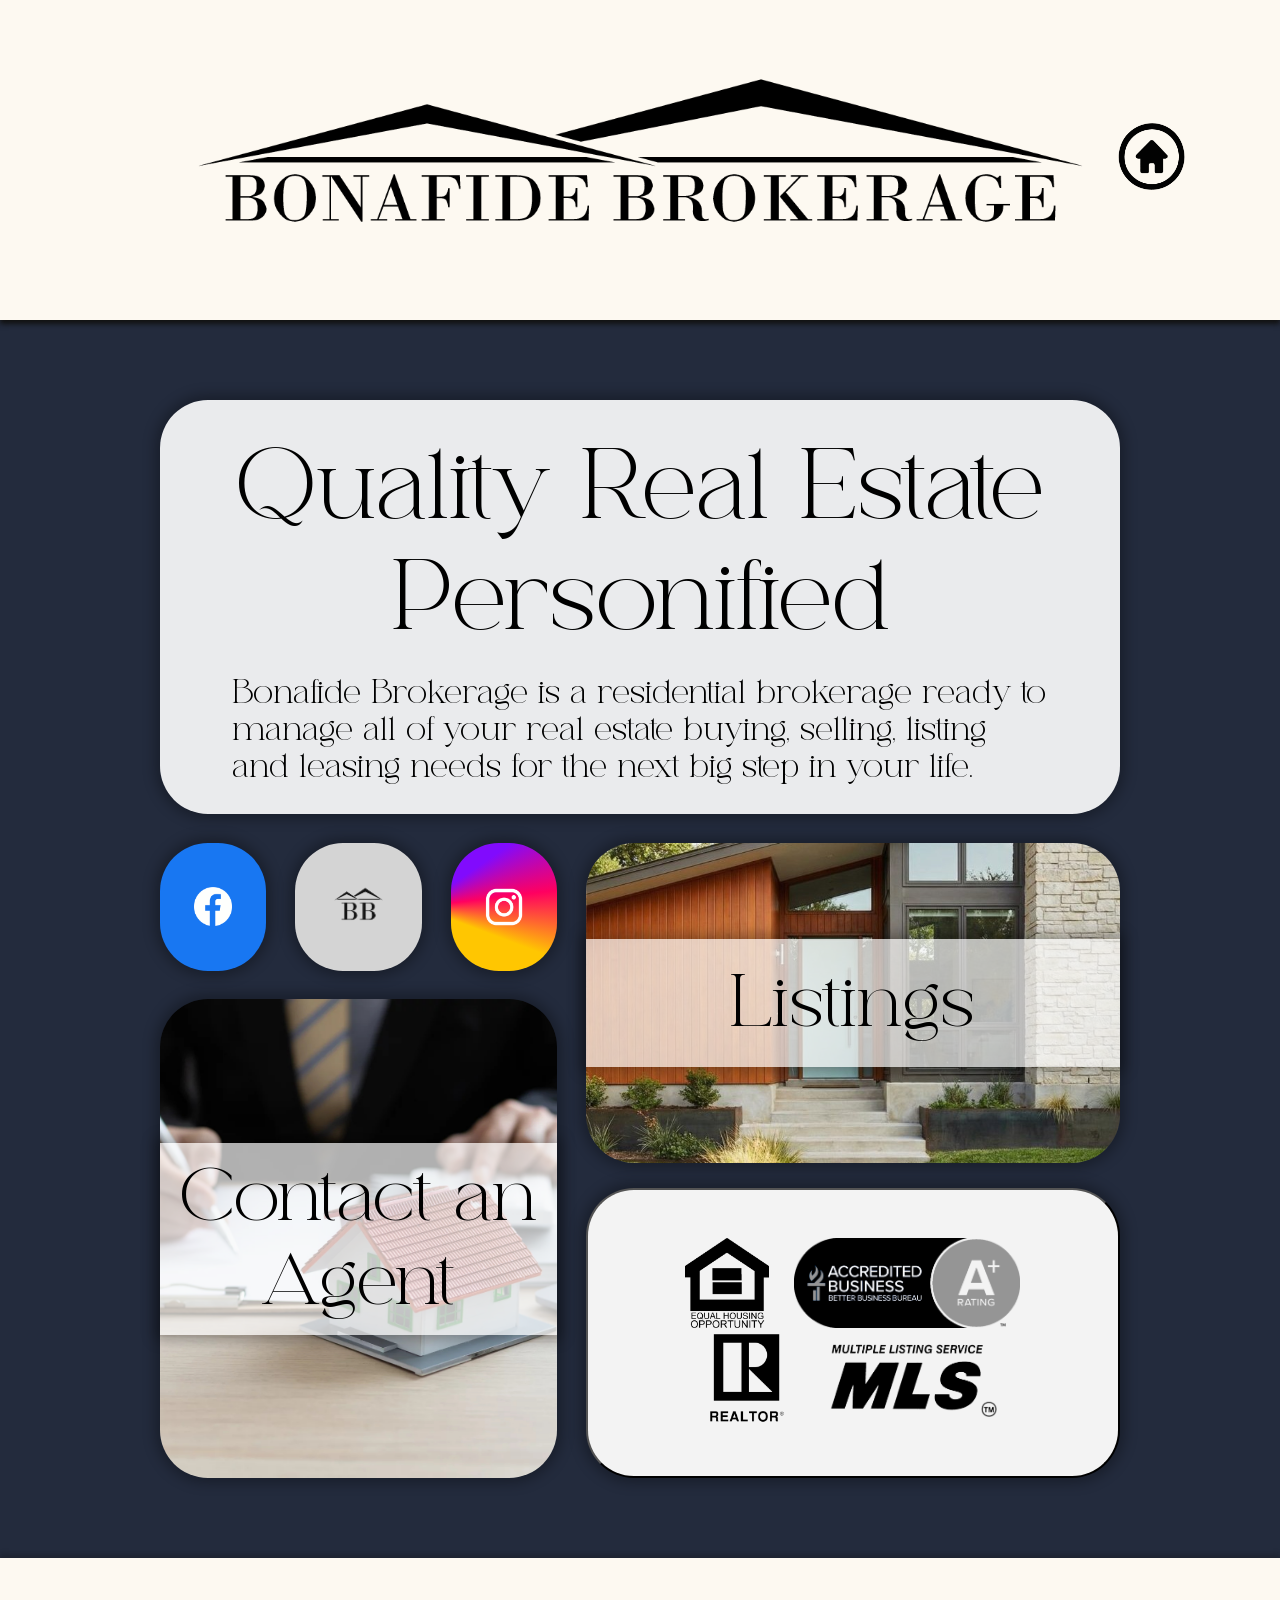
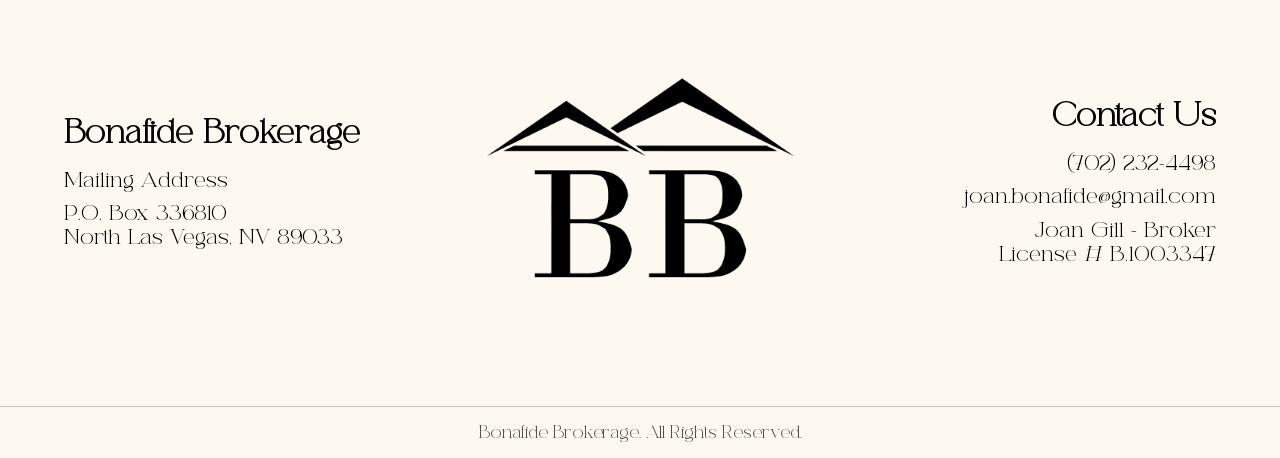
<file: index.html>
<!DOCTYPE html>
<html lang="en">
<head>
    <meta charset="UTF-8">
    <meta name="viewport" content="width=device-width, initial-scale=1.0">
    <title>Bonafide Brokerage</title>
    <link rel="icon" type="png" href="logos/Bonafide Logo Short White.png">
    <link rel="stylesheet" href="styles/global.css">
</head>
<body>
    
    <dialog id="bonafide-modal" class="modal-content">
        <div class="wrapper">
            <h2 class="wrapperItems">The Story of Bonafide Brokerage</h2>

            <p class="wrapperItems">
                Real estate has been part of my life for as long as I can remember.
            </p>

            <p class="wrapperItems">
                My father built every home I lived in. My earliest years were in a home he built, and later, a magnificent home in the Hollywood Hills. It was there, that my lifelong love of real estate began. Seeing the vision, the planning, and the finished home planted a seed in me that would grow into a lifelong passion for real estate.
            </p>

            <p class="wrapperItems">
                My career began in the beautiful mountain community of Lake Arrowhead, California, where I realized that real estate was more than just a job, it was something I was genuinely passionate about. It continued in Las Vegas, Nevada, collaborating with experienced brokers, learning, and building my knowledge of the industry. For years, I worked with families as they took important steps toward building their futures.
            </p>

            <p class="wrapperItems">
                After earning my Real Estate Broker's License, <strong>Bonafide Brokerage was born.</strong> Bonafide Brokerage is built on a lifetime of mentors, and determination. But more importantly, it is built on knowledge and professional experience.
            </p>

            <p class="wrapperItems">
                Whether you are Purchasing your very first home, Selling a home because life is changing, selling a family home filled with memories...<strong>Bonafide Brokerage is here to help guide you through the journey.</strong>
            </p>

            <p class="wrapperItems">
                Our foundation is built on experience in real estate, and—most importantly—a genuine love for helping you start your next chapter. That is the dream we continue to build every day.
            </p>

            <h2 class="wrapperItems">
                Bonafide Brokerage<small>-Built on Experience. Inspired by Your Next Chapter.</small>
            </h2>
        </div>
    </dialog>

    <dialog id="icons-modal" class="modal-content">
        <div class="wrapper02">
            <div class="wrapper02gridArea" style="grid-area: bbbi;">
                <a href="https://www.bbb.org/us/nv/north-las-vegas/profile/real-estate/bonafide-brokerage-1086-90095770/#sealclick" target="_blank" rel="nofollow">
                    <img src="icons/Accredited_Business_Seal_Rating_Grayscale.png" alt="Bonafide Brokerage   BBB Business Review" class="real-estate-logos-modal">
                </a>
            </div>
            <div class="wrapper02gridArea" style="grid-area: bbbt;">
                <h2 class="wrapper02Items">Better Business Bureau</h2>

                <p class="wrapper02Items">
                    Bonafide Brokerage is honored to be an accredited 
                    member of the Better Business Bureau with an A+ Rating. 
                    This recognition reflects our dedication to conducting 
                    business with honesty, professionalism, transparency, and a 
                    strong commitment to our clients. We understand that successful 
                    real estate relationships are built on trust, communication, and 
                    accountability, and we work hard to earn that trust from the first 
                    conversation through the completion of every transaction. Our BBB 
                    accreditation and A+ Rating reinforce the high standards we strive 
                    to maintain as we help our clients make important real estate decisions 
                    and move confidently into their next chapter.
                </p>

                <p class="wrapper02Items">
                    Click the icon for proof of our rating status.
                </p>
            </div>

            <div class="wrapper02gridArea" style="grid-area: ehoi;">
                <img src="icons/Equal Housing Opportunity Black.png" alt="Equal Housing Opportunity" class="real-estate-logos-modal">
            </div>

            <div class="wrapper02gridArea" style="grid-area: ehot;">
                <h2 class="wrapper02Items">Equal Housing Opportunity</h2>

                <p class="wrapper02Items">
                    Bonafide Brokerage proudly aligns its business practices 
                    with the standards and principles established through Equal 
                    Housing Opportunity. We believe every client deserves to be 
                    treated fairly, respectfully, and professionally throughout 
                    their real estate experience. By following these standards, 
                    we are committed to providing equal opportunity in housing 
                    and maintaining a consistent level of integrity and service 
                    for every buyer, seller, and family we have the privilege of 
                    serving.
                </p>
            </div>

            <div class="wrapper02gridArea" style="grid-area: rcomi;">
                <img src="icons/Realtor Logo Orig.png" alt="Board of Realtors" class="real-estate-logos-modal">
            </div>

            <div class="wrapper02gridArea" style="grid-area: rcomt;">
                <h2 class="wrapper02Items">Realtor.com®</h2>

                <p class="wrapper02Items">
                    Bonafide Brokerage utilizes Realtor.com® to help bring 
                    our property listings to buyers actively searching for 
                    their next home. By maintaining a presence on this widely 
                    recognized real estate marketplace, we can expand the reach 
                    of our listings and help connect our sellers with potential 
                    buyers while giving our clients an additional resource 
                    throughout the real estate process.
                </p>
            </div>

            <div class="wrapper02gridArea" style="grid-area: mlsi;">
                <img src="icons/MLS Logo Black.png" alt="MLS" class="real-estate-logos-modal">
            </div>

            <div class="wrapper02gridArea" style="grid-area: mlst;">
                <h2 class="wrapper02Items">Multiple Listing Service (MLS)</h2>

                <p class="wrapper02Items">
                    Through our participation in the Multiple Listing Service (MLS), 
                    Bonafide Brokerage is connected to a broad network of real estate 
                    professionals. This professional network allows us to share and 
                    access current property information, provide greater visibility 
                    for our listings, and work collaboratively with other agents 
                    and brokers to better serve our buyers and sellers.
                </p>
            </div>
        </div>
    </dialog>




    <header>
        <div style="grid-column: 2;">
            <a href="index.html"><img src="logos/Bonafide Brokerage Logo Black.png" alt="Bonafide Brokerage" class="header-logo"></a>
        </div>
        <div style="grid-column: 3;">
            <a href="index.html"><img src="icons/home_icon.png" alt="Home" class="header-icon"></a>
        </div>
    </header>


    <div style="display: flex; justify-content: center; align-items: start;">
        <div class="main">


            <div class="intro">
                <div class="intro-header">
                    Quality Real Estate Personified
                </div>
                <div class="intro-body">
                    Bonafide Brokerage is a residential brokerage ready to manage all of your real estate buying, selling, listing and leasing needs for the next big step in your life.
                </div>
            </div>

            <div style="grid-area: listing;">
                <a href="listings.html" class="page-link" style="text-decoration: none;">
                    <div class="button-listings">
                        <div style="grid-area: ls-background;">
                        </div>
                        <div class="ls-title">
                            Listings
                        </div>
                    </div>
                </a>
            </div>

            <div style="grid-area: agent;">
                <a href="agents.html" style="text-decoration: none;">
                    <div class="button-agents">
                        <div style="grid-area: agent-background;">
                        </div>
                        <div class="agent-title">
                            Contact an Agent
                        </div>
                    </div>
                </a>
            </div>


            <div style="grid-area: instagram;">
                <a href="https://www.instagram.com/bonafide.brokerage?igsh=MXg0bHE2cnhpb3ZmOq==" class="link" target="_blank">
                    <div class="button-instagram">
                         <img src="icons/instagram_icon.png" alt="Instagram" class="social-icon">
                    </div>
                </a>
            </div>


            <button class="button-bonafide" onclick="showBonafideModal()">
                <div style="width: 100%;">
                    <img src="logos/Bonafide Logo Short Light Grey.png" alt="Instagram" class="bonafide-icon">
                </div>
            </button>

            <div style="grid-area: facebook;">
                <a href="https://www.facebook.com/profile/php?id=61591720341549" class="link" target="_blank">
                    <div class="button-facebook">
                        <img src="icons/facebook_icon.png" alt="Facebook" class="social-icon">
                    </div>
                </a>
            </div>

            <button class="button-real-estate-logos" onclick="showIconsModal()">
                <div>
                    <img src="icons/Equal Housing Opportunity Black.png" alt="Equal Housing Opportunity" class="real-estate-logos">
                </div>
                <div>
                    <img src="icons/Accredited_Business_Seal_Rating_Grayscale.png" alt="Better Business Bureau" class="real-estate-logos">
                </div>
                <div>
                    <img src="icons/Realtor Logo Orig.png" alt="Board of Realtors" class="real-estate-logos">
                </div>
                <div>
                    <img src="icons/MLS Logo Black.png" alt="MLS" class="real-estate-logos">
                </div>
                
            </button>

            


        </div>
    </div>

    <div>

    </div>



    <script>
        const dialog01 = document.getElementById("bonafide-modal");
        const dialog02 = document.getElementById("icons-modal");

        const wrapper01 = dialog01.querySelector(".wrapper");
        const wrapper02 = dialog02.querySelector(".wrapper02");


        function showBonafideModal() {
            dialog01.showModal();
        }


        dialog01.addEventListener("click", (event) => {

            if (!wrapper01.contains(event.target)) {
                dialog01.close();
            }

        });


        // ========================================
        // ICONS MODAL
        // ========================================

        function showIconsModal() {
            dialog02.showModal();
        }


        dialog02.addEventListener("click", (event) => {

            if (!wrapper02.contains(event.target)) {
                dialog02.close();
            }

        });

    </script>

    <div>
        <footer class="site-footer">

            <div class="footer-content">

                <!-- LEFT: MAILING ADDRESS -->
                <div class="footer-section footer-address">

                    <h3>Bonafide Brokerage</h3>

                    <p>Mailing Address</p>

                    <p>
                        P.O. Box 336810<br>
                        North Las Vegas, NV 89033
                    </p>

                </div>


                <!-- CENTER: LOGO -->
                <div class="footer-logo">

                    <a href="index.html">

                        <img
                            src="logos/Bonafide Logo Short Black.png"
                            alt="Bonafide Brokerage"
                        >

                    </a>

                </div>


                <!-- RIGHT: CONTACT -->
                <div class="footer-section footer-contact">

                    <h3>Contact Us</h3>

                    <p>
                        <a href="tel:+17022324498">
                            (702) 232-4498
                        </a>
                    </p>

                    <p>
                        <a href="mailto:joan.bonafide@gmail.com">
                            joan.bonafide@gmail.com
                        </a>
                    </p>

                    <p>
                        Joan Gill - Broker<br>
                        License # B.1003347
                    </p>

                </div>

            </div>


            <!-- BOTTOM -->
            <div class="footer-bottom">

                <p>
                    Bonafide Brokerage. All Rights Reserved.
                </p>

            </div>

        </footer>
    </div>
</body>
</html>
</file>
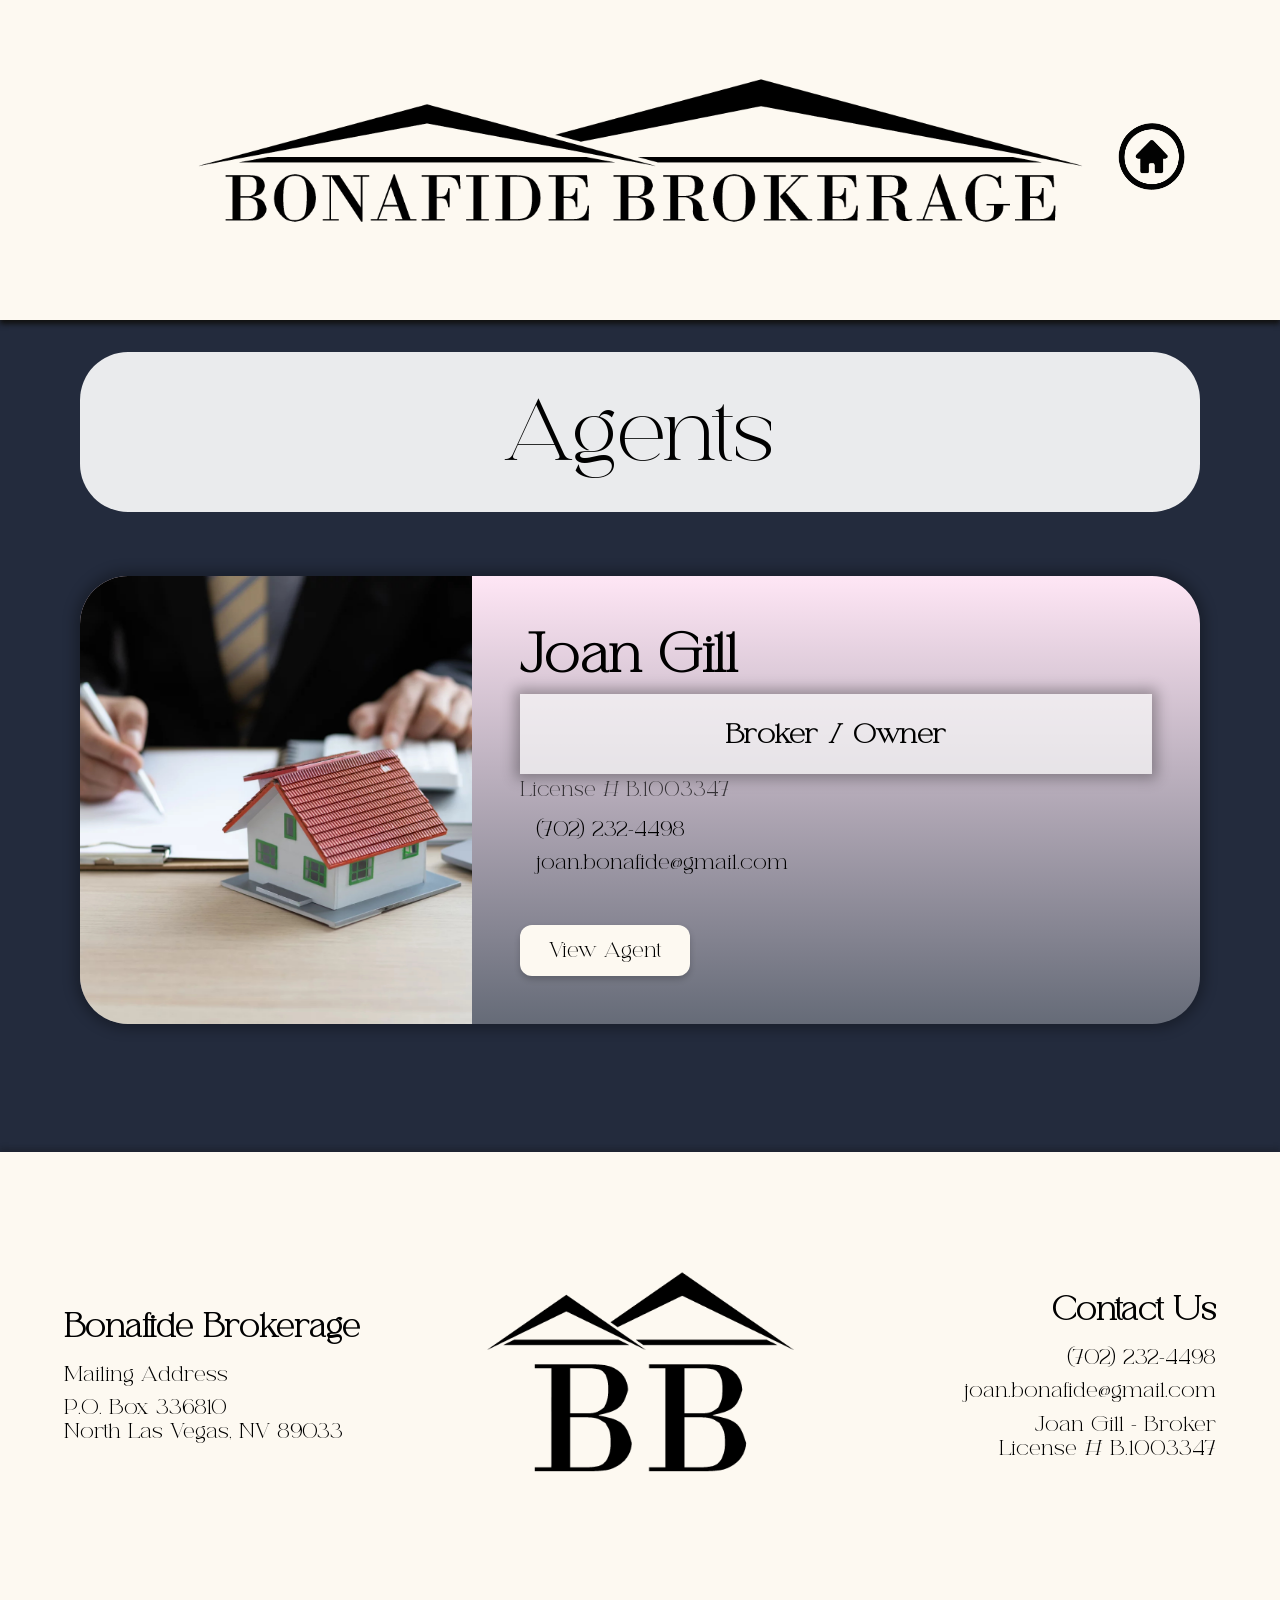
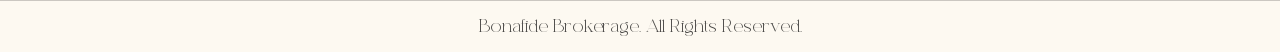
<file: agents.html>
<!DOCTYPE html>
<html lang="en">
<head>
    <meta charset="UTF-8">
    <meta name="viewport" content="width=device-width, initial-scale=1.0">

    <title>Bonafide Agents</title>

    <link rel="icon" type="png" href="logos/Bonafide Logo Short White.png">

    <link rel="stylesheet" href="styles/global.css">
    <link rel="stylesheet" href="styles/agents.css">
</head>

<body>

    <!-- ================================ -->
    <!-- HEADER -->
    <!-- ================================ -->

    <header>

        <!-- Blank first grid area -->

        <div style="grid-column: 2;">
            <a href="index.html">
                <img 
                    src="logos/Bonafide Brokerage Logo Black.png"
                    alt="Bonafide Brokerage"
                    class="header-logo"
                >
            </a>
        </div>

        <div style="grid-column: 3;">
            <a href="index.html">
                <img 
                    src="icons/home_icon.png"
                    alt="Home"
                    class="header-icon"
                >
            </a>
        </div>

    </header>


    <!-- ================================ -->
    <!-- PAGE TITLE -->
    <!-- ================================ -->

    <div class="page-header-agents">

        <div class="agents-title">
            Agents
        </div>

    </div>


    <!-- ================================ -->
    <!-- AGENTS -->
    <!-- ================================ -->

    <div id="agents-container" class="agents-main"></div>



    <!-- ================================ -->
    <!-- FOOTER -->
    <!-- ================================ -->

    <footer class="site-footer">

            <div class="footer-content">

                <!-- LEFT: MAILING ADDRESS -->
                <div class="footer-section footer-address">

                    <h3>Bonafide Brokerage</h3>

                    <p>Mailing Address</p>

                    <p>
                        P.O. Box 336810<br>
                        North Las Vegas, NV 89033
                    </p>

                </div>


                <!-- CENTER: LOGO -->
                <div class="footer-logo">

                    <a href="index.html">

                        <img
                            src="logos/Bonafide Logo Short Black.png"
                            alt="Bonafide Brokerage"
                        >

                    </a>

                </div>


                <!-- RIGHT: CONTACT -->
                <div class="footer-section footer-contact">

                    <h3>Contact Us</h3>

                    <p>
                        <a href="tel:+17022324498">
                            (702) 232-4498
                        </a>
                    </p>

                    <p>
                        <a href="mailto:joan.bonafide@gmail.com">
                            joan.bonafide@gmail.com
                        </a>
                    </p>

                    <p>
                        Joan Gill - Broker<br>
                        License # B.1003347
                    </p>

                </div>

            </div>


            <!-- BOTTOM -->
            <div class="footer-bottom">

                <p>
                    Bonafide Brokerage. All Rights Reserved.
                </p>

            </div>

        </footer>


    <!-- ================================ -->
    <!-- JAVASCRIPT -->
    <!-- ================================ -->

    <script src="agents.js"></script>

</body>
</html>
</file>
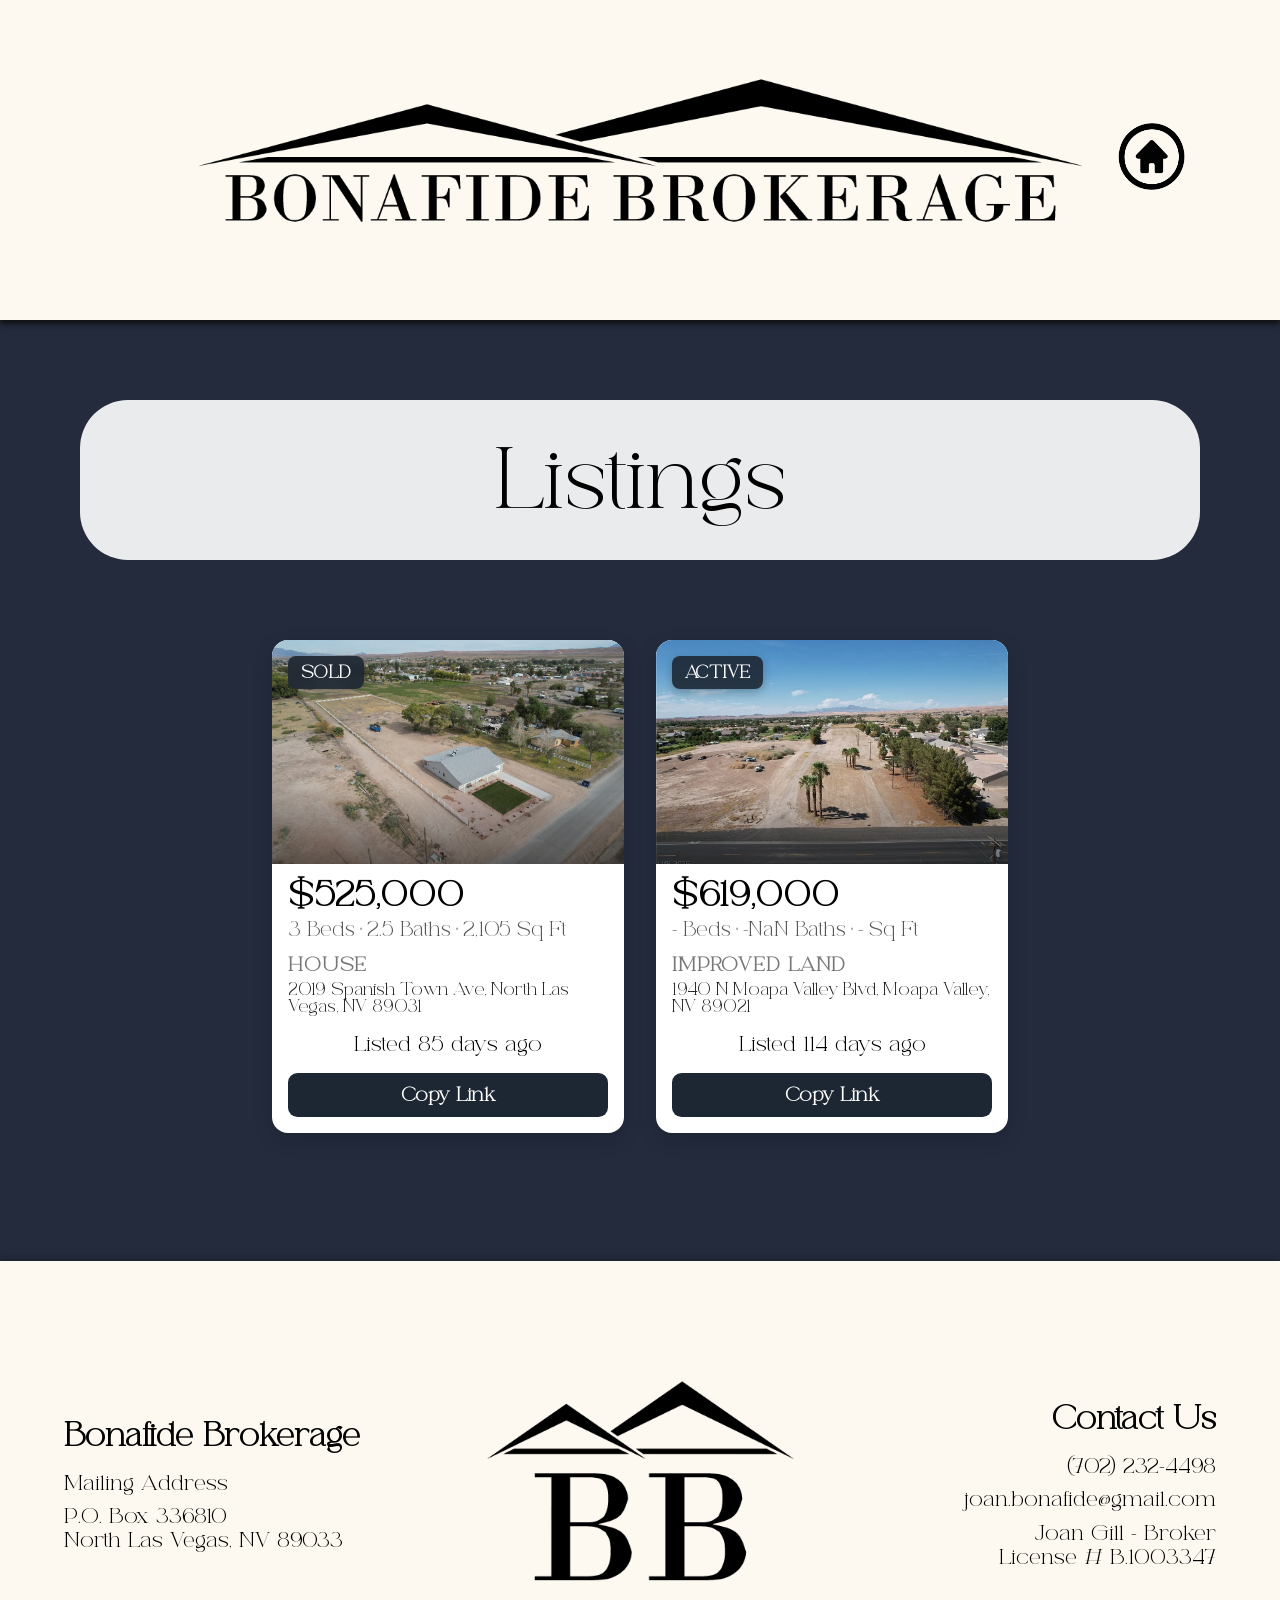
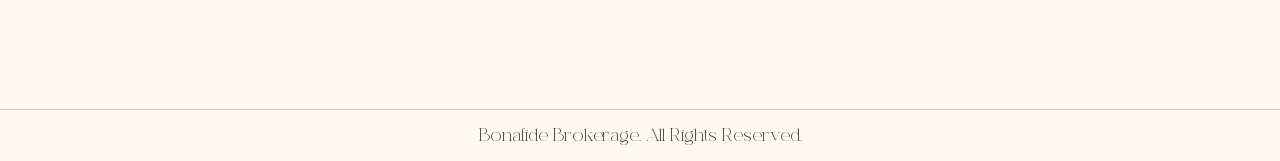
<file: listings.html>
<!DOCTYPE html>
<html lang="en">
<head>
    <meta charset="UTF-8">
    <meta name="viewport" content="width=device-width, initial-scale=1.0">
    <title>Bonafide Listings</title>
    <link rel="icon" type="png" href="logos/Bonafide Logo Short White.png"> 
    <link rel="stylesheet" href="styles/global.css">
    <link rel="stylesheet" href="styles/listings.css">

</head>
<body>
       
    
    <header>
        <div style="grid-column: 2;">
            <a href="index.html"><img src="logos/Bonafide Brokerage Logo Black.png" alt="Bonafide Brokerage" class="header-logo"></a>
        </div>
        <div style="grid-column: 3;">
            <a href="index.html"><img src="icons/home_icon.png" alt="Home" class="header-icon"></a>
        </div>
    </header>

    <div>
        <div class="page-header-listings">
            <div class="listings-title">
                Listings
            </div>
        </div>

        <div style="display: flex; justify-content: center; align-items: start;">

            <div id="listings-container" class="ls-main">  </div>
            
        </div>
    </div>


    <div>
        <footer class="site-footer">

            <div class="footer-content">

                <!-- LEFT: MAILING ADDRESS -->
                <div class="footer-section footer-address">

                    <h3>Bonafide Brokerage</h3>

                    <p>Mailing Address</p>

                    <p>
                        P.O. Box 336810<br>
                        North Las Vegas, NV 89033
                    </p>

                </div>


                <!-- CENTER: LOGO -->
                <div class="footer-logo">

                    <a href="index.html">

                        <img
                            src="logos/Bonafide Logo Short Black.png"
                            alt="Bonafide Brokerage"
                        >

                    </a>

                </div>


                <!-- RIGHT: CONTACT -->
                <div class="footer-section footer-contact">

                    <h3>Contact Us</h3>

                    <p>
                        <a href="tel:+17022324498">
                            (702) 232-4498
                        </a>
                    </p>

                    <p>
                        <a href="mailto:joan.bonafide@gmail.com">
                            joan.bonafide@gmail.com
                        </a>
                    </p>

                    <p>
                        Joan Gill - Broker<br>
                        License # B.1003347
                    </p>

                </div>

            </div>


            <!-- BOTTOM -->
            <div class="footer-bottom">

                <p>
                    Bonafide Brokerage. All Rights Reserved.
                </p>

            </div>

        </footer>
    </div>

    <script src="listings.js"></script>


</body>
</html>
</file>
<file: styles/global.css>
:root {
    --bonafide-blue: rgb(35, 43, 61);
    --bonafide-tan: rgb(253, 249, 241);  
    --home-bento-corner: 3rem;
    --mobile-bento-corner: 1.2rem;


}

@font-face {
    font-family: 'mainFont';
    src: url(../fonts/paris-forbel/Paris\ Forbel.ttf);
}
/*
--//@font-face {
    font-family: 'creato_light';
    src: url(fonts/Creato\ Display/CreatoDisplay-Light.otf);
}

.nice {
    text-align: center; 
    font-family: creato_thin; 
    margin: 0;
    font-size: 3rem
}
*/
* {
    margin: 0;
    padding: 0;
    font-family: mainFont, serif;
}

body {
    background-color: var(--bonafide-blue);
    min-height: 100vh;
    min-height: 100dvh;
    display: grid;
    grid-template-columns: 100vw;
    grid-template-rows: auto 1fr auto;
    margin: 0;
    padding: 0;
    overflow-x: hidden;
}

header {
    display: grid;
    background-color: var(--bonafide-tan);
    box-shadow: 0px 4px 5px rgb(17, 17, 17);
    align-items: center;
    justify-items: center;
    height: 20rem;
    max-height: 40vh;
    overflow: hidden;
    grid-template-columns: 20vw 60vw 20vw;
    grid-template-rows: auto;

}

.main {
    display: grid;
    grid-template-columns: 1.0fr 1.2fr 1.0fr 1.5fr 1.5fr 1.5fr;
    grid-template-rows: auto 8rem 10rem auto;
    gap: 1.8em;
    grid-template-areas: 
        "intro intro intro intro intro intro"
        "facebook bonafide instagram listing listing listing"
        "agent agent agent listing listing listing"
        "agent agent agent rslogos rslogos rslogos";
    padding: 5rem 10rem;
    max-height: 150rem;
}








footer {
    background-color: var(--bonafide-tan);
    text-align: center;
    align-self: end;
}

.header-logo {
    width: min(60rem, 70vw);
    height: auto;
    transition: width .2s ease-in-out;
}

.header-icon {
    width: min(5rem, 8vw);
    height: auto;
    filter: invert(100%);
}




.intro {
    
    display: grid;
    place-items: center;
    background-color: rgba(255, 255, 255, 0.904);
    grid-area: intro;
    border-radius: var(--home-bento-corner);
    box-shadow: 0 0 .8rem .3rem rgba(0, 0, 0, .3);
}

.intro-header {
    font-size: 4.5rem; 
    padding: 2rem .5rem .5rem; 
    text-align: center;
}

.intro-body {
    font-size: 1.5em; 
    padding: .5em 3em 1.2em;
}



.button-listings {
    
    display: grid;
    grid-template-rows: auto 40% auto;
    place-items: center;
    background-image: url(../pictures/front_house.jpg);
    background-size: cover;
    background-position: center;
    border-radius: var(--home-bento-corner);
    grid-template-areas: 
        "ls-background"
        "ls-title"
        ".";
    font-size: 3rem;
    box-shadow: 0 0 .8rem .3rem rgba(0, 0, 0, .3);
    min-height: 20rem;
    min-width: 15rem;
    text-decoration-color: rgba(0, 0, 0, 5);
}

.button-agents {
    
    display: grid;
    place-items: center;
    border-radius: var(--home-bento-corner);
    grid-template-rows: auto 40% auto;
    background-image: url(../pictures/house-with-paperwork.jpg);
    background-size: cover;
    background-position: center;
    grid-template-areas: 
        "agent-background"
        "agent-title"
        ".";
    font-size: 3rem;
    box-shadow: 0 0 .8rem .3rem rgba(0, 0, 0, .3);
    text-decoration: none;
    color: black;
    height: 100%;

}

.button-facebook {
    
    display: flex;
    justify-content: center;
    align-items: center;
    background-color: rgb(24, 119, 242);
    border-radius: var(--home-bento-corner);
    box-shadow: 0 0 .8rem .3rem rgba(0, 0, 0, .3);
    text-align: center;
    height: 8rem;

}

.button-bonafide {
    
    place-items: center;
    background-color: rgb(212, 212, 212);
    grid-area: bonafide;
    border-radius: var(--home-bento-corner);
    box-shadow: 0 0 .8rem .3rem rgba(0, 0, 0, .3);
    text-align: center;
    border: none;
    width: 100%;

}


.button-instagram {
    display: grid;
    place-items: center;
    background-image: conic-gradient(at -30% 50%, rgb(129, 11, 253), rgb(129, 11, 253), rgb(129, 11, 253), rgb(255, 0, 96), rgb(255, 198, 1), rgb(255, 198, 1), rgb(255, 198, 1), rgb(255, 198, 1), rgb(255, 198, 1), rgb(255, 198, 1), rgb(129, 11, 253), rgb(129, 11, 253), rgb(129, 11, 253), rgb(129, 11, 253));
    border-radius: var(--home-bento-corner);
    box-shadow: 0 0 .8rem .3rem rgba(0, 0, 0, .3);
    height: 8rem;

}

.social-icon {
    width: 5em;
    max-width: 3vw;
    filter: invert(100%);

}


.bonafide-icon {
    width: 7rem;
    max-width: 4vw;
    filter: invert(100%);
    padding: ;
}

.real-estate-logos {
    height: min(6rem, 10vh);
    filter: invert(0%);
    margin-left: -1px;
}

.real-estate-logos-modal {
    height: min(6rem, 12vh);
    max-height: 90%;
    filter: invert(0%);
    margin-left: -1px;
}

.button-real-estate-logos {
    display: flex;
    justify-content: center;
    flex-wrap: wrap;
    align-items: center;
    background-color: rgb(243, 243, 243);
    grid-area: rslogos;
    border-radius: var(--home-bento-corner);
    box-shadow: 0 0 .8rem .3rem rgba(0, 0, 0, .3);
    text-align: center;
    padding: 3rem;
    row-gap: 5%;
    column-gap: 6%;
}

.link {
    display: block;
    text-decoration: none;
    color: inherit;
}

.ls-title {
    grid-area: ls-title;
    background-color: rgba(250, 250, 250, 0.7);
    height: 100%;
    width: 100%;
    display: grid;
    place-items: center;
    font-size: min(3.5rem, 6vh);
    box-shadow: 0 0 .8rem .3rem rgba(0, 0, 0, .3);
    color: black;

}

.agent-title {
    grid-area: agent-title;
    background-color: rgba(250, 250, 250, 0.7);
    height: 100%;
    width: 100%;
    display: grid;
    place-items: center;
    font-size: min(3.5rem, 6vh);
    text-align: center;
    box-shadow: 0 0 .8rem .3rem rgba(0, 0, 0, .3);

}


.modal-content {
    background-color: white;
    padding: 0;
    margin: auto;
    border-radius: 3.5rem;
    max-width: 80vw;
    width: 70rem;
    max-height: 70vh;
    scrollbar-width: none;
}

.wrapper {
    padding: 2rem;
}

.wrapperItems {
    padding: 1rem;
}

.wrapper02 {
    padding: 2rem;
    display: grid;
    grid-template-areas: 
        "bbbi bbbt"
        "ehoi ehot"
        "rcomi rcomt"
        "mlsi mlst";
    justify-items: center;
    align-items: center;
}

.wrapper02Items {
    padding: .25rem;

}

.wrapper02gridArea {
    padding: 1.25rem
}

dialog::backdrop {
    background-color: rgba(0, 0, 0, .6);
}

page-link {
    color: inherit;
    text-decoration: none;
    display: block
}

/* ========================================
   WEBSITE FOOTER
======================================== */

.site-footer {

    background-color: var(--bonafide-tan);

    color: black;

    width: 100%;

    box-shadow:
        0 -4px 5px rgba(17, 17, 17, 0.25);

}


/* ========================================
   FOOTER CONTENT
======================================== */

.footer-content {

    display: grid;

    grid-template-columns: 1fr 1fr 1fr;

    align-items: center;

    width: min(90vw, 100rem);

    margin: 0 auto;

    padding: 4rem 0;

}


/* ========================================
   FOOTER SECTIONS
======================================== */

.footer-section {

    display: flex;

    flex-direction: column;

    gap: 0.6rem;

}


.footer-section h3 {

    font-size: 1.5rem;

    margin-bottom: 0.5rem;
}


.footer-section p {

    font-size: 1rem;

    line-height: 1.5;

}


.footer-section a {

    color: inherit;

    text-decoration: none;
}


.footer-section a:hover {

    text-decoration: underline;
}


/* ========================================
   ADDRESS
======================================== */

.footer-address {

    text-align: left;

    align-items: flex-start;
}


/* ========================================
   LOGO
======================================== */

.footer-logo {

    display: flex;

    justify-content: center;

    align-items: center;

}


.footer-logo a {

    display: flex;

    justify-content: center;

    align-items: center;
}


.footer-logo img {

    width: min(25rem, 25vw);

    height: auto;
}


/* ========================================
   CONTACT
======================================== */

.footer-contact {

    text-align: right;

    align-items: flex-end;
}


/* ========================================
   FOOTER BOTTOM
======================================== */

.footer-bottom {

    border-top: 1px solid rgba(0, 0, 0, 0.2);

    text-align: center;

    padding: 1rem;

}


.footer-bottom p {

    font-size: 0.8rem;

    opacity: 0.7;
}

@media screen and (max-width: 1000px) {
    .main {
        display: grid;
        grid-template-columns: 1.0fr 1.2fr 1.0fr;
        grid-template-rows: auto 15rem 7rem 15rem auto;
        gap: .8rem;
        grid-template-areas: 
            "intro intro intro"
            "listing listing listing"
            "facebook bonafide instagram"
            "agent agent agent"
            "rslogos rslogos rslogos";
        padding: 2rem 2rem;
        max-height: 150rem;
    }

    .intro-header {
        font-size: 2rem; 
        padding: 2rem .25rem .25rem; 
        text-align: center;
    }

    .intro-body {
        font-size: .75rem; 
        padding: .25rem 1.5rem 2rem;
    }

    .social-icon {
        width: 3rem;
        max-width: 20vw;
        filter: invert(100%);
        padding: 1rem;
    }

    .bonafide-icon {
        width: 4rem;
        max-width: 20vw;
        filter: invert(100%);
        padding: 1rem;
    }

    .button-agents {
        display: grid;
        place-items: center;
        border-radius: var(--mobile-bento-corner);
        grid-template-rows: auto 40% auto;
        background-image: url(../pictures/house-with-paperwork.jpg);
        background-size: cover;
        background-position: center;
        grid-template-areas: 
            "agent-background"
            "agent-title"
            ".";
        font-size: 1rem;
        box-shadow: 0 0 .8rem .3rem rgba(0, 0, 0, .3);
        text-decoration: none;
        min-height: 15rem;
        color: black;
    }

    .button-listings {
        display: grid;
        grid-template-rows: auto 40% auto;
        place-items: center;
        background-image: url(../pictures/front_house.jpg);
        background-size: cover;
        background-position: center;
        border-radius: var(--mobile-bento-corner);
        grid-template-areas: 
            "ls-background"
            "ls-title"
            ".";
        font-size: 1rem;
        box-shadow: 0 0 .8rem .3rem rgba(0, 0, 0, .3);
        min-height: 15rem;
        min-width: 15rem;
        text-decoration-color: rgba(0, 0, 0, 5);
    }

    header {
        display: grid;
        background-color: var(--bonafide-tan);
        box-shadow: 0px 4px 5px rgb(17, 17, 17);
        align-items: center;
        justify-content: center;
        height: 8rem;
        max-height: 30vh;
        overflow: hidden;
            grid-template-columns: 10vw 60vw 30vw;

    }

    .intro {
        display: grid;
        place-items: center;
        background-color: rgba(255, 255, 255, 0.904);
        grid-area: intro;
        border-radius: var(--mobile-bento-corner);
        box-shadow: 0 0 .8rem .3rem rgba(0, 0, 0, .3);
    }

    .button-facebook {
        border-radius: var(--mobile-bento-corner);
        height: 7rem;
    }

    .button-bonafide {
        border-radius: var(--mobile-bento-corner);
    }

    .button-instagram {
        border-radius: var(--mobile-bento-corner);
        height: 7rem;
    }

    .button-real-estate-logos {
        border-radius: var(--mobile-bento-corner);
    }

    .header-logo {
        width: min(25rem, 60vw);
        height: auto;
        padding: 1rem;
    }

    .ls-title {
        font-size: min(1.8rem, 6vh);
    }

    .agent-title {
        font-size: min(1.8rem, 6vh);
    }

    .real-estate-logos {
            height: min(6rem, 30vh);
    }

    .wrapper {
        padding: 1.75rem .75rem;
    }

    .wrapperItems {
        padding: .5rem;
    }

    .wrapper h2 {
        font-size: 1.2rem;
    }

    .wrapper p {
        font-size: .8rem;
    }

    .wrapper02Items {
        padding: .1rem;
    }

    .wrapper02 h2 {
        font-size: 1.2rem;
    }

    .wrapper02 p {
        font-size: .8rem;
    }

    .header-icon {
    width: min(4.5rem, 12vw);
    }

    .wrapper02 {
    padding: 2rem .7rem;
    display: grid;
    justify-items: center;
    align-items: center;
    grid-template-areas: 
        "bbbi" 
        "bbbt"
        "ehoi"
        "ehot"
        "rcomi"
        "rcomt"
        "mlsi"
        "mlst";
    }

    .wrapper02gridArea {
        padding: .5rem
    }

    .real-estate-logos-modal {
        height: min(5.3rem, 50vh);
        filter: invert(0%);
    }

    /* ========================================
    FOOTER - MOBILE
    ======================================== */

    .site-footer {

        margin-top: 2rem;
    }


    .footer-content {

        grid-template-columns: 1fr;

        gap: 2.5rem;

        width: 90vw;

        padding: 3rem 0;
    }


    /* Logo goes in the middle */

    .footer-logo {

        grid-row: 1;
    }


    .footer-logo img {

        width: min(20rem, 65vw);
    }


    /* Address */

    .footer-address {

        grid-row: 2;

        align-items: center;

        text-align: center;
    }


    /* Contact */

    .footer-contact {

        grid-row: 3;

        align-items: center;

        text-align: center;
    }


    .footer-bottom {

        padding: 1rem 0.5rem;
    }


}
</file>
<file: styles/agents.css>
/* ========================================
   AGENTS PAGE
======================================== */

.page-header-agents {
    display: flex;
    align-items: center;
    justify-content: center;
    max-height: 12rem;

    padding: 2rem 4rem 2rem;
}


.agents-title {
    display: flex;
    align-items: center;
    justify-content: center;

    width: 70rem;
    height: 10rem;

    background-color: rgba(255, 255, 255, 0.904);

    border-radius: var(--home-bento-corner);

    font-size: 4rem;
}


/* ========================================
   AGENTS CONTAINER
======================================== */

.agents-main {

    display: flex;
    flex-direction: column;

    align-items: center;

    gap: 3rem;

    width: min(90vw, 100rem);

    margin: 2rem auto 8rem;
}


/* ========================================
   AGENT CARD
======================================== */

.agent-card {

    width: min(90vw, 70rem);

    min-width: 0;
}


.agent-bio {

    display: grid;

    grid-template-columns: 35% 65%;

    align-items: stretch;

    background: linear-gradient(
        180deg,
        rgb(255, 230, 245),
        rgba(255, 255, 255, 0.3)
    );

    box-shadow:
        0 0 0.8rem 0.3rem rgba(0, 0, 0, 0.3);

    border-radius: var(--home-bento-corner);

    width: 100%;

    min-height: 28rem;

    overflow: hidden;
}


/* ========================================
   AGENT PHOTO
======================================== */

.agent-image-area {

    width: 100%;

    height: 100%;

    min-height: 28rem;

    overflow: hidden;
}


.agent-image {

    width: 100%;

    height: 100%;

    object-fit: cover;

    display: block;
}


/* ========================================
   AGENT INFORMATION
======================================== */

.agent-info {

    display: flex;

    flex-direction: column;

    align-items: flex-start;

    text-align: left;

    width: 100%;

    padding: 3rem;

    box-sizing: border-box;
}


.agent-name {

    margin: 0;

    font-size: 2.5rem;

    overflow-wrap: anywhere;
}


.agent-title {

    margin-top: 0.5rem;

    font-size: 1.3rem;

    font-weight: 600;

    max-height: 5rem;
}


.agent-license {

    margin-top: 0.25rem;

    font-size: 0.95rem;

    opacity: 0.7;
}


.agent-short-bio {

    font-size: 1.15rem;

    line-height: 1.6;

    margin: 1.5rem 0;

    max-width: 40rem;

    overflow-wrap: anywhere;
}


/* ========================================
   CONTACT INFORMATION
======================================== */

.agent-contact {

    display: flex;

    flex-direction: column;

    gap: 0.5rem;

    width: 100%;
    padding: 1rem;
}


.agent-contact-link {

    color: inherit;

    text-decoration: none;

    overflow-wrap: anywhere;

    font-size: 1rem;
}


.agent-contact-link:hover {

    text-decoration: underline;
}


/* ========================================
   VIEW AGENT BUTTON
======================================== */

.agent-details-button {

    margin-top: auto;

    padding: 0.8rem 1.8rem;

    border: none;

    border-radius: 0.75rem;

    background-color: var(--bonafide-tan);

    font-size: 1rem;

    cursor: pointer;

    box-shadow:
        0 0.2rem 0.4rem rgba(0, 0, 0, 0.2);

    transition:
        transform 0.2s ease,
        box-shadow 0.2s ease;
}


.agent-details-button:hover {

    transform: translateY(-2px);

    box-shadow:
        0 0.3rem 0.6rem rgba(0, 0, 0, 0.3);
}


/* ========================================
   MODAL
======================================== */

.agent-modal {

    position: fixed;

    top: 50%;
    left: 50%;

    transform: translate(-50%, -50%);

    border: none;

    padding: 0;

    margin: 0;

    width: min(90vw, 50rem);

    max-height: 90vh;

    border-radius: 1.5rem;

    background: transparent;

    overflow: visible;
}


.agent-modal::backdrop {

    background: rgba(0, 0, 0, 0.65);
}


/* ========================================
   MODAL CONTENT
======================================== */

.agent-modal-content {

    position: relative;

    display: flex;

    flex-direction: column;

    align-items: center;

    text-align: center;

    padding: 2.5rem;

    max-height: 90vh;

    overflow-y: auto;

    box-sizing: border-box;

    background: linear-gradient(
        180deg,
        rgb(255, 230, 245),
        rgba(255, 255, 255, 0.98)
    );

    border-radius: 1.5rem;

    box-shadow:
        0 0 2rem rgba(0, 0, 0, 0.4);
}


/* ========================================
   MODAL CLOSE BUTTON
======================================== */

.agent-modal-close {

    position: absolute;

    top: 1rem;
    right: 1rem;

    width: 2.5rem;
    height: 2.5rem;

    border: none;

    border-radius: 50%;

    background: rgba(255, 255, 255, 0.8);

    font-size: 1.8rem;

    line-height: 1;

    cursor: pointer;
}


.agent-modal-close:hover {

    background: white;
}


/* ========================================
   MODAL IMAGE
======================================== */

.agent-modal-image {

    width: 18rem;
    height: 18rem;

    flex-shrink: 0;

    object-fit: cover;

    border-radius: 50%;

    box-shadow:
        0 0 1rem rgba(0, 0, 0, 0.25);

    margin-bottom: 1rem;
}


.agent-modal-content h2 {

    margin: 0;

    font-size: 2.5rem;
}


.agent-modal-title {

    font-size: 1.25rem;

    font-weight: 600;

    margin-top: 0.35rem;
}


.agent-modal-license {

    font-size: 0.9rem;

    opacity: 0.7;

    margin-top: 0.25rem;
}


.agent-modal-bio {

    max-width: 40rem;

    font-size: .9rem;

    line-height: 1.6;

    overflow-wrap: anywhere;

    padding: 2rem;
}


/* ========================================
   SPECIALTIES
======================================== */

.agent-modal-content h3 {

    margin-bottom: 0.5rem;

    font-size: 1.4rem;
}


.agent-specialties {

    padding-left: 1.2rem;

    margin-top: 0;

    text-align: left;

    line-height: 1.7;
}


/* ========================================
   MODAL CONTACT BUTTONS
======================================== */

.agent-modal-contact {

    display: flex;

    flex-wrap: wrap;

    justify-content: center;

    gap: 1rem;

    margin-top: 1rem;
}


.agent-modal-contact-button {

    display: inline-flex;

    align-items: center;
    justify-content: center;

    padding: 0.8rem 1.5rem;

    border-radius: 0.75rem;

    background-color: var(--bonafide-tan);

    color: inherit;

    text-decoration: none;

    font-weight: 600;

    box-shadow:
        0 0.2rem 0.4rem rgba(0, 0, 0, 0.2);
}


.agent-modal-contact-button:hover {

    transform: translateY(-2px);
}


/* ========================================
   MOBILE
======================================== */

@media (max-width: 1000px) {

    .page-header-agents {

        padding: 3rem 1rem 1.5rem;
    }


    .agents-title {

        width: 90vw;

        height: 7rem;

        font-size: 3rem;
    }


    .agents-main {

        width: 92vw;

        gap: 2rem;
    }


    .agent-card {

        width: 100%;
    }


    .agent-bio {

        grid-template-columns: 1fr;

        min-height: 0;
    }


    .agent-image-area {

        height: 20rem;

        min-height: 0;
    }


    .agent-info {

        align-items: center;

        text-align: center;

        padding: 2rem 1.5rem;
    }


    .agent-name {

        font-size: 2rem;
    }


    .agent-short-bio {

        font-size: .75rem;
    }


    .agent-details-button {

        margin-top: 1.5rem;
    }


    .agent-modal {

        width: 92vw;

        max-height: 90vh;
    }


    .agent-modal-content {

        padding: 2rem 1.25rem;
    }


    .agent-modal-image {

        width: 9rem;
        height: 9rem;
    }


    .agent-modal-content h2 {

        font-size: 2rem;
    }

}


/* ========================================
   AGENTS PAGE BODY LAYOUT
======================================== */

body {
    grid-template-rows: auto auto 1fr auto;
}
</file>
<file: styles/listings.css>
/* ========================================
   LISTINGS PAGE HEADER
   ======================================== */

.page-header-listings {
    display: flex;
    align-items: center;
    justify-content: center;
    padding: 5rem 4rem 2rem;
}

.listings-title {
    display: flex;
    align-items: center;
    justify-content: center;

    width: 70rem;
    height: 10rem;

    background-color: rgba(255, 255, 255, 0.904);

    border-radius: var(--home-bento-corner);

    font-size: 4rem;
}


/* ========================================
   LISTINGS CONTAINER
   ======================================== */

.ls-main {
    display: flex;
    flex-wrap: wrap;
    align-items: flex-start;
    justify-content: center;

    gap: 2rem;

    width: min(90vw, 120rem);

    margin: 3rem auto 8rem;
}


/* ========================================
   LISTING CARD
   ======================================== */

.listing-card {
    width: 22rem;
    min-width: 22rem;
}


/* ========================================
   CARD CONTAINER
   ======================================== */

.ls-bio {
    display: grid;
    grid-template-rows: 14rem auto;

    width: 100%;
    min-height: 25rem;

    overflow: hidden;

    background: white;

    border-radius: 1rem;

    box-shadow: 0 0.4rem 1.2rem rgba(0, 0, 0, 0.15);

    transition:
        transform 0.25s ease,
        box-shadow 0.25s ease;
}


/* Card hover */

.ls-bio:hover {
    transform: translateY(-0.4rem);

    box-shadow: 0 0.8rem 1.8rem rgba(0, 0, 0, 0.2);
}


/* ========================================
   CARD IMAGE
   ======================================== */

.listing-card-images-area {
    position: relative;

    width: 100%;
    height: 14rem;

    overflow: hidden;

    background: #e9e9e9;
}


.listing-images {
    display: block;

    width: 100%;
    height: 100%;

    object-fit: cover;

    transition: transform 0.4s ease;
}


/* Image hover */

.ls-bio:hover .listing-images {
    transform: scale(1.04);
}


/* Image gradient */

.listing-card-images-area::after {
    content: "";

    position: absolute;

    left: 0;
    right: 0;
    bottom: 0;

    height: 5rem;

    background: linear-gradient(
        transparent,
        rgba(0, 0, 0, 0.45)
    );

    pointer-events: none;
}

/* ========================================
   LISTING STATUS
   ======================================== */

.listing-status {
    position: absolute;
    top: 1rem;
    left: 1rem;
    z-index: 3;

    padding: 0.45rem 0.8rem;

    border-radius: 0.5rem;

    background: rgba(29, 39, 51, 0.9);
    color: white;

    font-size: 0.8rem;
    font-weight: 700;

    text-transform: uppercase;
    letter-spacing: 0.05em;

    box-shadow: 0 0.2rem 0.6rem rgba(0, 0, 0, 0.25);

    backdrop-filter: blur(4px);
}


/* ========================================
   CARD INFORMATION
   ======================================== */

.listing-card-info {
    display: flex;
    flex-direction: column;
    align-items: flex-start;
    justify-content: center;

    width: 100%;
    height: 100%;
    min-width: 0;

    padding: 1rem;
    box-sizing: border-box;

    border: none;
    border-radius: 0;

    background: white;

    color: inherit;

    text-align: left;

    cursor: pointer;

    transition: background 0.2s ease;


    min-width: 0;
    overflow-wrap: break-word;
    word-wrap: break-word;
}


.listing-card-info:hover {
    background: #fafafa;
}


/* ========================================
   PRICE
   ======================================== */

.listing-price {
    margin-bottom: 0.65rem;

    font-size: 1.65rem;
    font-weight: 700;

    line-height: 1.1;
    
    width: 100%;
    min-width: 0;
    overflow-wrap: anywhere;
    word-wrap: break-word;
}


/* ========================================
   BED / BATH / SQ FT
   ======================================== */

.listing-details {
    display: flex;
    align-items: center;
    flex-wrap: wrap;
    gap: 0.25rem;

    margin-bottom: 0.8rem;

    color: #555;
    font-size: 0.95rem;
    font-weight: 500;

    width: 100%;
    min-width: 0;

    line-height: 1.4;

    overflow-wrap: break-word;
    word-break: normal;
}


.listing-details span {
    white-space: normal;
    min-width: 0;
}


.listing-details span:not(:last-child)::after {
    content: "•";
    margin-left: 0.25rem;
    color: #aaa;
}


/* ========================================
   PROPERTY TYPE
   ======================================== */

.listing-property-type {
    margin-bottom: 0.35rem;

    color: #777;

    font-size: 0.9rem;
    font-weight: 600;

    text-transform: uppercase;

    letter-spacing: 0.06em;

    width: 100%;
    min-width: 0;
    overflow-wrap: anywhere;
    word-wrap: break-word;
}


/* ========================================
   ADDRESS
   ======================================== */

.listing-address {
    color: #222;

    font-size: .8rem;
    font-weight: 500;

    line-height: 1.35;


    width: 100%;
    min-width: 0;
    overflow-wrap: break-word;
    word-break: normal;
}


.listing-card-info-wrapper {
    display: flex;
    flex-direction: column;
    width: 100%;
    min-width: 0;
    height: 100%;
}

.listing-card-info-wrapper .listing-card-info {
    flex: 1;
}

.send-listing-link {
    width: calc(100% - 2rem);
    margin: 0 1rem 1rem;
    padding: 0.7rem 1rem;

    border: none;
    border-radius: 0.6rem;

    background: #1d2733;
    color: white;

    font-size: 0.9rem;
    font-weight: 600;

    cursor: pointer;
    transition:
        background 0.2s ease,
        transform 0.2s ease,
        box-shadow 0.2s ease;
}

.send-listing-link:hover {
    background: #2d3b4a;
    transform: translateY(-1px);
    box-shadow: 0 0.25rem 0.6rem rgba(0, 0, 0, 0.2);
}

.send-listing-link:active {
    transform: translateY(0);
}

.listing-days-on-market {
    width: 100%;
    margin-top: 1rem;

    font-size: 1rem;
    font-weight: 500;

    text-align: center;

}

/* ========================================
   MODAL IMAGE CAROUSEL
   ======================================== */

.modal-image-carousel {
    position: relative;

    width: 100%;
    max-width: 60rem;

    margin: 0 auto;
}


.modal-image-container {
    display: flex;

    width: 100%;

    overflow: hidden;

    scroll-behavior: smooth;
}


.modal-listing-image {
    flex: 0 0 100%;

    width: 100%;
    height: 30rem;

    object-fit: cover;
}


/* ========================================
   MODAL ARROWS
   ======================================== */

.modal-image-arrow {
    position: absolute;

    top: 50%;

    z-index: 2;

    transform: translateY(-50%);

    display: flex;
    align-items: center;
    justify-content: center;

    width: 3rem;
    height: 3rem;

    border: none;
    border-radius: 50%;

    background: rgba(0, 0, 0, 0.6);

    color: white;

    font-size: 2rem;

    cursor: pointer;
}


.modal-image-arrow:hover {
    background: rgba(0, 0, 0, 0.8);
}


.modal-image-arrow-left {
    left: 1rem;
}


.modal-image-arrow-right {
    right: 1rem;
}


/* ========================================
   MODAL IMAGE COUNTER
   ======================================== */

.modal-image-counter {
    margin: 0.75rem 0 1.5rem;

    text-align: center;

    font-size: 1rem;
}

/* ========================================
   MODAL SEND LINK
   ======================================== */

.modal-share-container {
    display: flex;
    justify-content: center;
    align-items: center;
    flex-wrap: wrap;

    width: 100%;

    gap: 1rem;

    margin: 1rem auto;

    text-align: center;
}

.modal-send-listing-link {
    display: inline-flex;
    align-items: center;
    justify-content: center;
    padding: 0.7rem 1.2rem;
    border: none;
    border-radius: 0.75rem;
    background-color: var(--bonafide-blue);
    color: white;
    text-decoration: none;
    margin: 0 auto;
    font-size: 1rem;
    font-weight: normal;
    cursor: pointer;
    box-shadow:
        0 0.2rem 0.4rem rgba(0, 0, 0, 0.2);
    transition:
        transform 0.2s ease,
        box-shadow 0.2s ease;
}

.modal-send-listing-link:hover {
    transform: translateY(-2px);
    box-shadow:
        0 0.3rem 0.6rem rgba(0, 0, 0, 0.3);
}

.modal-send-listing-link:active {
    transform: translateY(0);
}


/* ========================================
   MODAL EMAIL LISTING
======================================== */

.modal-email-listing {

    display: inline-flex;

    align-items: center;
    justify-content: center;

    padding: 0.7rem 1.2rem;

    border-radius: 0.75rem;
    
    margin: 0 auto;

    background-color: var(--bonafide-blue);

    color: white;

    text-decoration: none;

    font-size: 1rem;

    box-shadow:
        0 0.2rem 0.4rem rgba(0, 0, 0, 0.2);

    transition:
        transform 0.2s ease,
        box-shadow 0.2s ease;
}


.modal-email-listing:hover {

    transform: translateY(-2px);

    box-shadow:
        0 0.3rem 0.6rem rgba(0, 0, 0, 0.3);
}


/* ========================================
   LISTING MODAL
   ======================================== */

dialog {
    position: fixed;

    top: 50%;
    left: 50%;

    transform: translate(-50%, -50%);

    width: min(90vw, 70rem);
    max-width: 70rem;
    max-height: 90vh;

    margin: 0;
    padding: 0;

    border: none;
    border-radius: 1.25rem;

    background: transparent;

    box-shadow:
        0 1.5rem 5rem rgba(0, 0, 0, 0.35);

    overflow: hidden;
}

/* Dark background behind modal */
dialog::backdrop {
    background: rgba(10, 18, 30, 0.72);
    backdrop-filter: blur(5px);
}


/* ========================================
   MODAL CONTENT
   ======================================== */

.listing-modal {
    width: 100%;
    max-height: 80vh;

    overflow-y: auto;

    background: #ffffff;

    color: #222;

}


/* ========================================
   MODAL HEADER
   ======================================== */

.modal-header {
    display: flex;
    align-items: center;
    justify-content: space-between;

    gap: 2rem;

    padding: 1.75rem 2rem;

    background: #ffffff;

    border-bottom: 1px solid #e8e8e8;
}

.modal-header h2 {
    margin: 0;

    color: #1d2733;

    font-size: 1.8rem;
    font-weight: 600;
    line-height: 1.2;

    overflow-wrap: break-word;
}

.modal-price {
    flex-shrink: 0;

    margin: 0;

    color: #1d2733;

    font-size: 2rem;
    font-weight: 700;
    line-height: 1.2;
}


/* ========================================
   MODAL IMAGE CAROUSEL
   ======================================== */

.modal-image-carousel {
    position: relative;

    width: 100%;

    background: #111;
}

.modal-image-container {
    display: flex;

    width: 100%;

    overflow: hidden;

    scroll-behavior: smooth;

    background: #111;
}

.modal-listing-image {
    flex: 0 0 100%;

    width: 100%;
    height: 32rem;

    object-fit: cover;

    display: block;
}


/* ========================================
   MODAL ARROWS
   ======================================== */

.modal-image-arrow {
    position: absolute;
    top: 50%;
    z-index: 2;

    transform: translateY(-50%);

    display: flex;
    align-items: center;
    justify-content: center;

    width: 4rem;
    height: 4rem;

    padding: 0;

    border: 1px solid rgba(255, 255, 255, 0.0);
    border-radius: 50%;

    background: none;
    color: white;

    font-size: 3.2rem;
    line-height: 1;

    cursor: pointer;


    transition:
        background 0.2s ease,
        transform 0.2s ease;
}

.modal-image-arrow:hover {
    background: rgba(20, 25, 30, 0.2);

    backdrop-filter: blur(5px);


    transform: translateY(-50%) scale(1.05);
}

.modal-image-arrow-left {
    left: 1.25rem;
}

.modal-image-arrow-right {
    right: 1.25rem;
}


/* ========================================
   IMAGE COUNTER
   ======================================== */

.modal-image-counter {
    margin: 0;

    padding: 0.75rem;

    background: #f5f6f7;

    color: #666;

    text-align: center;

    font-size: 0.9rem;
    font-weight: 500;

    border-bottom: 1px solid #e5e5e5;
}


/* ========================================
   MODAL SECTIONS
   ======================================== */

.modal-section {
    margin: 0 2rem;

    padding: 1.75rem 0;

    border-bottom: 1px solid #e5e5e5;
}

.modal-section:last-of-type {
    border-bottom: none;
}

.modal-section h3 {
    margin: 0 0 1.25rem;

    color: #1d2733;

    font-size: 1.75rem;
    font-weight: 700;
}

.modal-section p {
    display: flex;
    flex-wrap: wrap;

    gap: 0.35rem;

    margin: 0.65rem 0;

    color: #555;

    font-size: 1rem;
    line-height: 1.5;
}

.modal-section p strong {
    color: #222;

    font-weight: 600;
}


/* ========================================
   DESCRIPTION
   ======================================== */

.modal-section:first-of-type p {
    display: block;

    color: #555;

    font-size: 1.05rem;
    line-height: 1.7;
}


/* ========================================
   CLOSE BUTTON
   ======================================== */

.listing-modal > button[data-close-modal] {
    display: block;

    width: calc(100% - 4rem);

    margin: 1.5rem 2rem 2rem;

    padding: 0.9rem 1.5rem;

    border: none;
    border-radius: 0.65rem;

    background: #1d2733;
    color: white;


    font-size: 1rem;
    font-weight: 600;

    cursor: pointer;

    transition:
        background 0.2s ease,
        transform 0.2s ease;
}

.listing-modal > button[data-close-modal]:hover {
    background: #303d4d;

    transform: translateY(-1px);
}

.school-row {
    display: flex;
    align-items: center;
    gap: 0.75rem;
    margin-bottom: 0.75rem;
    flex-wrap: wrap;
}

.school-site-link {
    display: inline-block;
    padding: 0.35rem 0.7rem;
    border-radius: 0.4rem;
    background: #1d2733;
    color: white;
    text-decoration: none;
    font-size: 0.8rem;
    font-weight: 600;
    transition: background 0.2s ease, transform 0.2s ease;
}

.school-site-link:hover {
    background: #2d3b4a;
    transform: translateY(-1px);
}


/* ========================================
   TABLET
   ======================================== */

@media screen and (max-width: 1000px) {

    dialog {
        width: 92vw;
        max-height: 92vh;

        border-radius: 1rem;
    }

    .modal-header {
        padding: 1.25rem 1.5rem;

        gap: 1rem;
    }

    .modal-header h2 {
        font-size: 1.5rem;
    }

    .modal-price {
        font-size: 2rem;
    }

    .modal-listing-image {
        height: 24rem;
    }

    .modal-section {
        margin: 0 1.5rem;

        padding: 1.4rem 0;
    }

    .listing-modal > button[data-close-modal] {
        width: calc(100% - 3rem);

        margin: 1.25rem 1.5rem 1.5rem;
    }
}


/* ========================================
   PHONE
   ======================================== */

@media screen and (max-width: 1000px) {

    dialog {
        position: fixed;

        top: 50%;
        left: 50%;

        transform: translate(-50%, -50%);

        width: 94vw;
        max-height: 94vh;

        margin: 0;

        border-radius: 0.9rem;
    }

    .modal-header {
        display: block;

        padding: 1.25rem;
    }

    .modal-header h2 {
        margin-bottom: 0.5rem;

        font-size: 1.35rem;
    }

    .modal-price {
        font-size: 2.1rem;
    }

    .modal-listing-image {
        height: 16rem;
    }

    .modal-image-arrow {
        width: 4rem;
        height: 4rem;

        font-size: 2.7rem;
    }

    .modal-image-arrow-left {
        left: 0.75rem;
    }

    .modal-image-arrow-right {
        right: 0.75rem;
    }

    .modal-image-counter {
        padding: 0.6rem;

        font-size: 0.85rem;
    }

    .modal-section {
        margin: 0 1.25rem;

        padding: 1.25rem 0;
    }

    .modal-section h3 {
        margin-bottom: 1rem;

        font-size: 1.5rem;
    }

    .modal-section p {
        font-size: 0.95rem;
    }

    .modal-section:first-of-type p {
        font-size: 1rem;
    }

    .listing-modal > button[data-close-modal] {
        width: calc(100% - 2.5rem);

        margin: 1.25rem 1.25rem 1.25rem;

        padding: 0.85rem;
    }
}

/* ========================================
   TABLET / MOBILE
   ======================================== */

@media screen and (max-width: 1000px) {

    .page-header-listings {
        padding: 2rem 4rem 0.5rem;
    }


    .listings-title {
        width: 40rem;
        max-width: 60vw;
        height: 4rem;

        border-radius: var(--mobile-bento-corner);

        font-size: 2rem;
    }


    .ls-main {
        width: 90vw;

        gap: 1rem;

        margin: 3rem auto 8rem;
    }


    .listing-card {
        width: 15rem;
        min-width: 15rem;
    }


    .ls-bio {
        grid-template-rows: 10rem auto;

        min-height: 20rem;

        border-radius: var(--mobile-bento-corner);
    }


    .listing-card-images-area {
        height: 10rem;
    }


    .listing-card-info {
        padding: 1rem;
    }


    .listing-price {
        font-size: 1.35rem;
    }


    .listing-details {
        gap: 0.4rem;

        font-size: 0.8rem;
    }


    .listing-details span:not(:last-child)::after {
        margin-left: 0.4rem;
    }


    .listing-property-type {
        font-size: 0.75rem;
    }


    .listing-address {
        font-size: 0.9rem;
    }


    .modal-listing-image {
        height: 20rem;
    }

}


/* ========================================
   SMALL PHONES
   ======================================== */

@media (max-width: 1000px) {

    .ls-main {
        width: 92vw;
        margin: 2rem auto 5rem;
        gap: 1.5rem;
    }

    .listing-card {
        width: 100%;
        min-width: 0;
    }

    .ls-bio {
        width: 100%;
        min-height: 0;
        height: auto;

        grid-template-rows: 12rem auto;

        border-radius: 1rem;
    }

    /* Property image */
    .listing-card-images-area {
        width: 100%;
        height: 12rem;
    }

    .listing-images {
        width: 100%;
        height: 100%;
        object-fit: cover;
    }

    /* Property information */
    .listing-card-info {
        width: 100%;
        min-width: 0;
        height: auto;

        padding: 1rem 1.25rem;

        box-sizing: border-box;

        align-items: flex-start;
        justify-content: center;

        max-width: 100%;
        overflow: hidden;
    }

    .listing-price {
        font-size: 1.4rem;
        line-height: 1.2;
        margin-bottom: 0.4rem;
    }

    .listing-details {
        display: flex;
        flex-wrap: wrap;
        align-items: center;

        width: 100%;
        min-width: 0;

        gap: 0.25rem;

        font-size: 1rem;
        line-height: 1.4;

        white-space: normal;
        overflow-wrap: break-word;
        word-break: normal;

    }

    .listing-details span {
        white-space: normal;
        min-width: 0;
    }

    .listing-details span:not(:last-child)::after {
        margin-left: 0.25rem;
    }

    .listing-property-type {
        font-size: 0.95rem;
        line-height: 1.3;
        margin-top: 0.25rem;
    }

    .listing-address {
        width: 100%;
        min-width: 0;

        font-size: 1rem;
        line-height: 1.4;

        overflow-wrap: break-word;
        word-break: normal;
    }

    .listing-modal {
        max-height: 75vh;
    }
</file>
